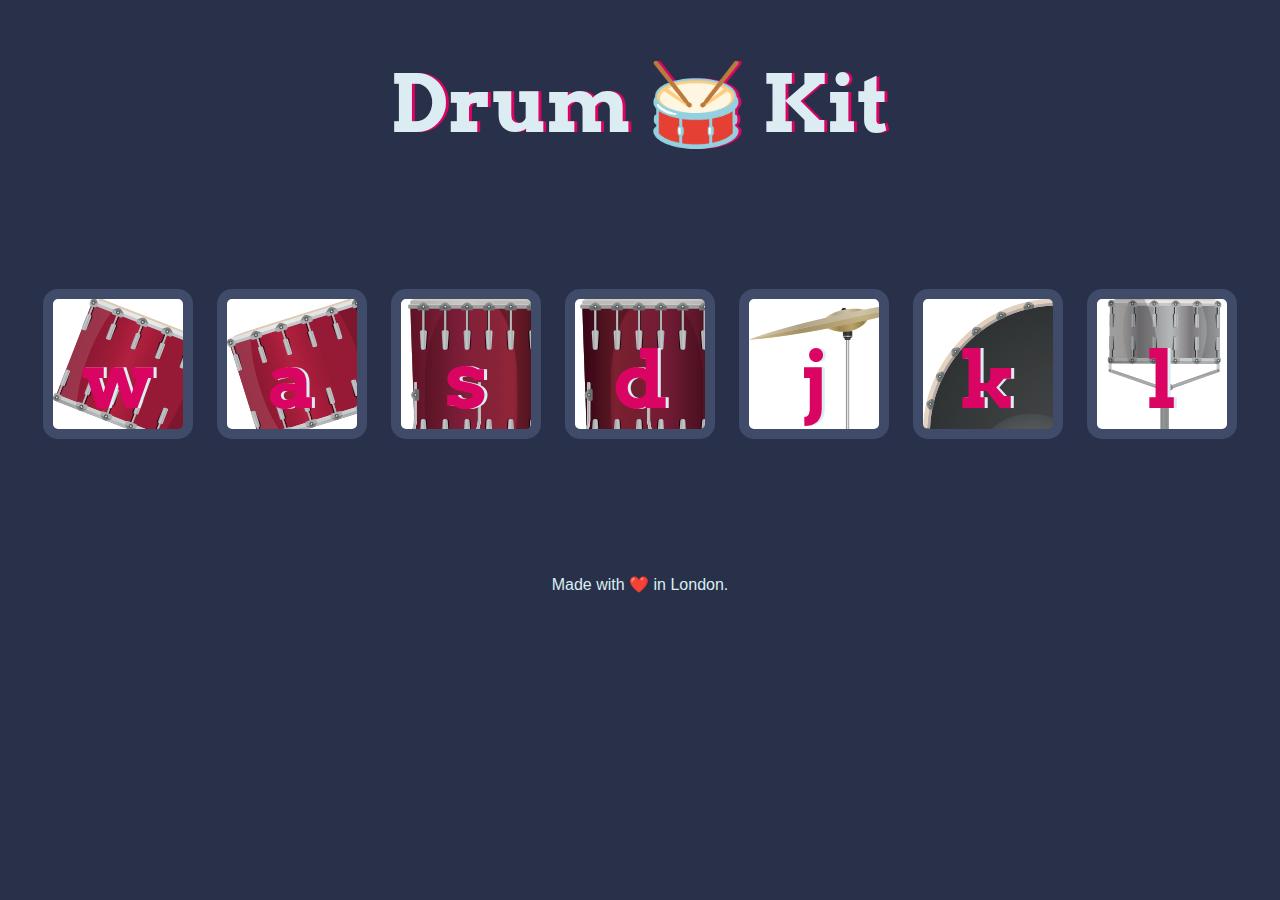
<file: Drum Kit Starting Files/index.html>
<!DOCTYPE html>
<link lang="en" dir="ltr">
  <link />
  <meta charset="utf-8" />
  <title>Drum Kit</title>
  <link rel="stylesheet" href="styles.css" />
  <link
    href="https://fonts.googleapis.com/css?family=Arvo"
    rel="stylesheet"
    link
  />

  <body>
    <h1 id="title">Drum 🥁 Kit</h1>
    <div class="set">
      <button class="w drum">w</button>
      <button class="a drum">a</button>
      <button class="s drum">s</button>
      <button class="d drum">d</button>
      <button class="j drum">j</button>
      <button class="k drum">k</button>
      <button class="l drum">l</button>
    </div>

    
    

    <footer>Made with ❤️ in London.</footer>
    <script src="index.js"></script>
  </body>
 
    
  </html>
</file>
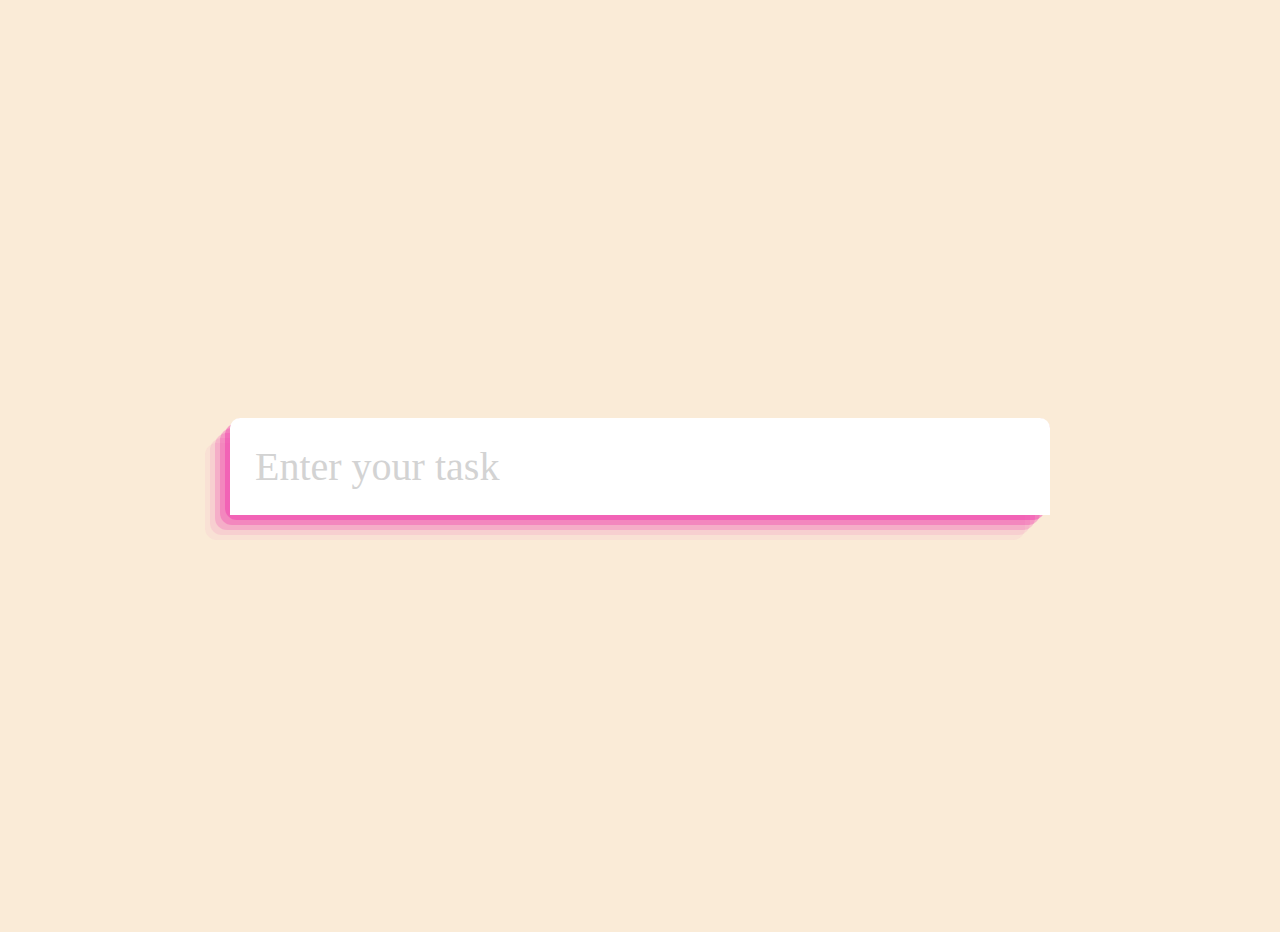
<file: To-do-list/index.html>
<!DOCTYPE html>
<html lang="en">
  <head>
    <meta charset="UTF-8" />
    <meta http-equiv="X-UA-Compatible" content="IE=edge" />
    <meta name="viewport" content="width=device-width, initial-scale=1.0" />
    <title>To Do List</title>
    <link
      rel="stylesheet"
      href="https://cdnjs.cloudflare.com/ajax/libs/font-awesome/6.0.0-beta2/css/all.min.css"
      crossorigin="anonymous"
      referrerpolicy="no-referrer"
    />
    <link rel="stylesheet" href="style.css" />
  </head>
  <body>
    <form class="form">
      <input
        type="text"
        class="input"
        placeholder="Enter your task"
        autocomplete="off"
      />
      <ul class="list">
        <!-- <li>
          Buy Milk <i class="fas fa-check-square"></i
          ><i class="fas fa-trash"></i>
        </li>
        <li class="checked">
          Call David <i class="fas fa-check-square"></i
          ><i class="fas fa-trash"></i>
        </li> -->
      </ul>
    </form>
    <script src="script.js"></script>
  </body>
</html>
</file>
<file: Drum Kit Starting Files/styles.css>
body {
  text-align: center;
  background-color: #283149;
}

h1 {
  font-size: 5rem;
  color: #DBEDF3;
  font-family: "Arvo", cursive;
  text-shadow: 3px 0 #DA0463;

}

footer {
  color: #DBEDF3;
  font-family: sans-serif;
}

.w {
background-image:url(images/tom1.png);
}

.a {
background-image: url(images/tom2.png);
}

.s {
background-image: url(images/tom3.png);
}

.d {
background-image: url(images/tom4.png);
}

.j {
background-image: url(images/crash.png);
}

.k {
background-image: url(images/kick.png);
}

.l {
background-image: url(images/snare.png);
}

.set {
  margin: 10% auto;
}

.game-over {
  background-color: red;
  opacity: 0.8;
}

.pressed {
  box-shadow: 0 3px 4px 0 #DBEDF3;
  opacity: 0.5;
}

.red {
  color: red;
}

.drum {
  outline: none;
  border: 10px solid #404B69;
  font-size: 5rem;
  font-family: 'Arvo', cursive;
  line-height: 2;
  font-weight: 900;
  color: #DA0463;
  text-shadow: 3px 0 #DBEDF3;
  border-radius: 15px;
  display: inline-block;
  width: 150px;
  height: 150px;
  text-align: center;
  margin: 10px;
  background-color: white;
}
</file>
<file: To-do-list/style.css>
body {
    margin: 0;
    min-height: 100vh;
    display: flex;
    justify-content: center;
    align-items: center;
    background-color: antiquewhite;
    font-family: system-ui, -apple-system, Segoe UI, Roboto, Arial, sans-serif;
    padding: 16px;
    
}
.form {
    width: clamp(600px, 70vw, 820px);
        
        max-height: min(100vh, 900px);
      
        background-color: rgb(232, 167, 210);
        border-radius: 12px;
        box-shadow: rgba(240, 46, 170, 0.4) -5px 5px,
            rgba(240, 46, 170, 0.3) -10px 10px,
            rgba(240, 46, 170, 0.2) -15px 15px,
            rgba(240, 46, 170, 0.1) -20px 20px,
            rgba(240, 46, 170, 0.05) -25px 25px;
        box-sizing: border-box;
        display: flex;
        flex-direction: column;
}

.input {
    width: 100%;
    
    box-sizing: border-box;
    padding: 25px;
    border-radius: 10px 10px 0 0;
    border: none;
    font-size: 40px;
    font-family: cursive;
}

.input::placeholder {
    color: lightgray;
}

.list {
    padding: 0;
    margin: 0;
}

.list li {
    list-style-type: none;
    padding: 20px;
    font-family: cursive;
    font-size: 25px;
    border-top: dotted;
    border-color: darkgray;
    position: relative;
}

.list li .fa-trash {
    color: red;
    position: absolute;
    right: 10px;
    top: 50%;
    transform: translateY(-40%);
    cursor: pointer;
}

.list li .fa-check-square {
    color: green;
    position: absolute;
    right: 40px;
    top: 50%;
    transform: translateY(-50%);
    cursor: pointer;
}

.list li.checked {
    color: darkgray;
    text-decoration: line-through;
}

.list li.checked .fa-check-square {
    color: darkgray;
}
</file>
